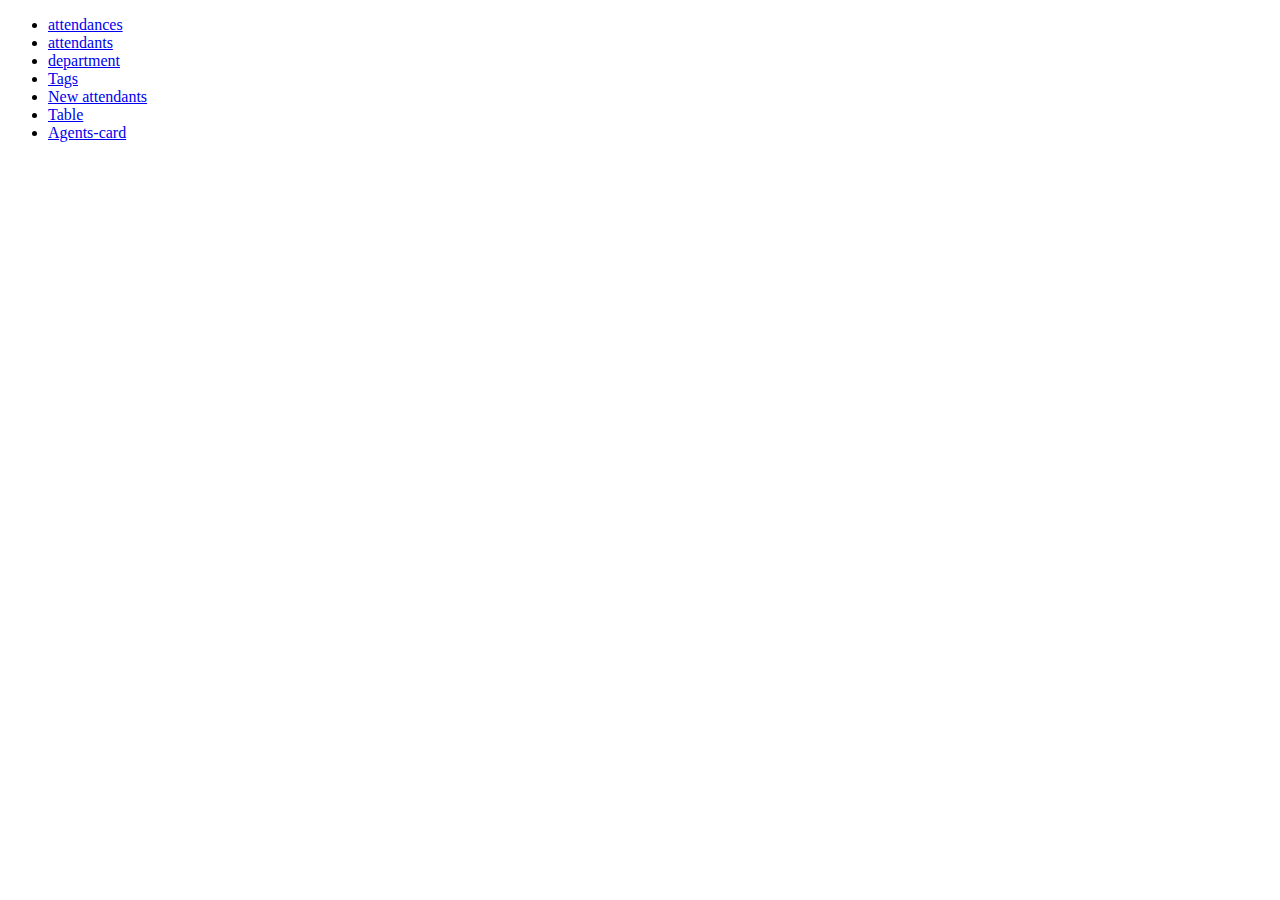
<file: index.html>
<!DOCTYPE html>
<html lang="en" dir="ltr">
  <head>
    <meta charset="utf-8">
    <title></title>
  </head>
  <body>
    <div class="">
      <ul>
        <li><a href="attendances/index.html">attendances</a></li>
        <li><a href="attendants/index.html">attendants </a></li>
        <li><a href="department/index.html">department</a></li>
        <li><a href="tags/index.html">Tags </a></li>
        <li><a href="new-attendants/index.html">New attendants</a></li>
        <li><a href="table/index.html">Table</a></li>
        <li><a href="agents-card/index.html">Agents-card</a></li>
      </ul>
    </div>
  </body>
</html>
</file>
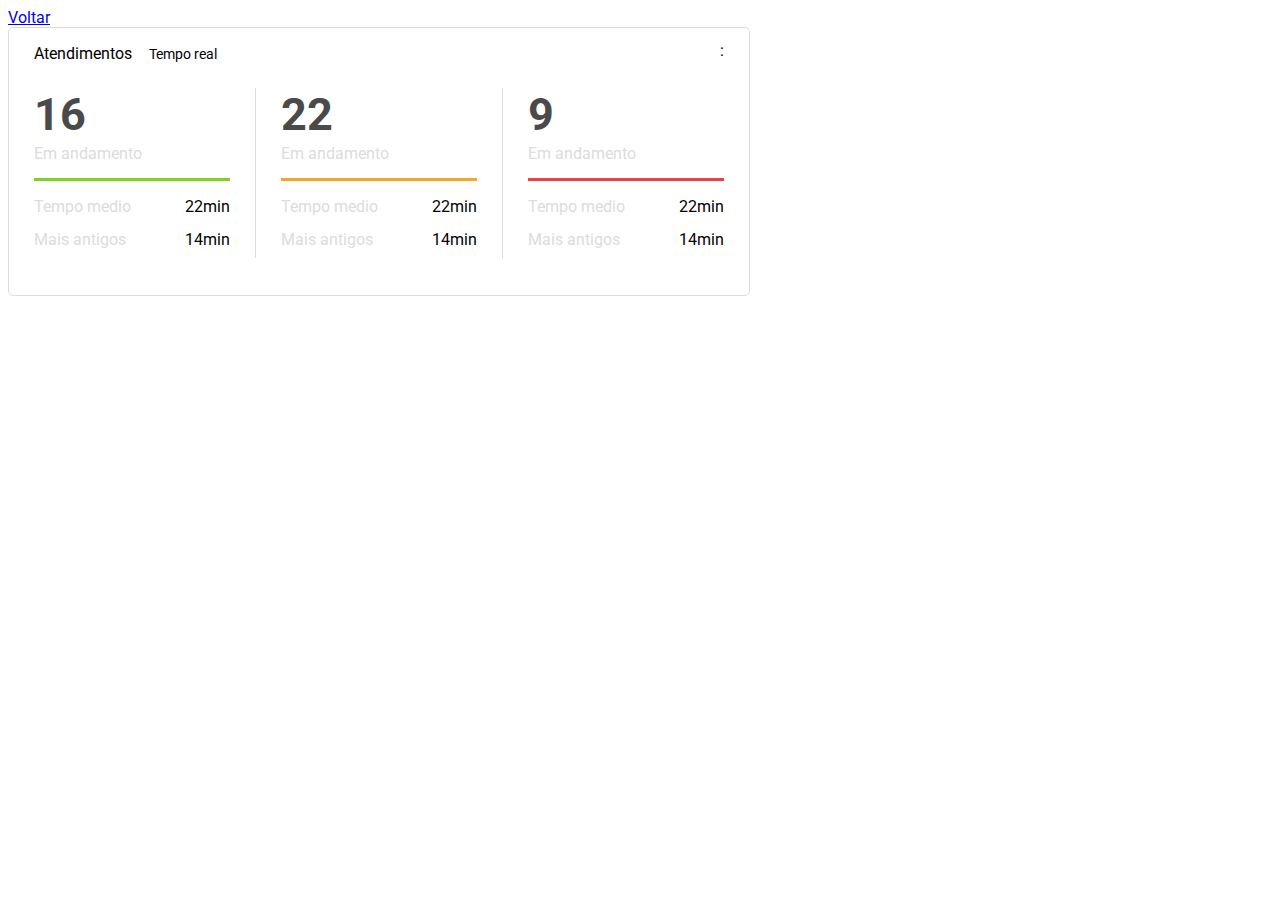
<file: attendances/index.html>
<!DOCTYPE html>
<html lang="pt-br" dir="ltr">
  <head>
    <link rel="stylesheet" href="style.css">
    <link href="https://fonts.googleapis.com/css?family=Roboto" rel="stylesheet">
    <meta charset="utf-8">
    <title></title>
  </head>
  <body>
    <div class="">
      <a href="../index.html">Voltar</a>
    </div>
    <div class="card">
      <div class="header">
        <p class="text-comp">Atendimentos</p>
        <p class="text-sub">Tempo real</p>
        <p class="text-end">:</p>
      </div>
    <div class="content">
      <div class="cardInfo card-green">
        <h2>16</h2>
        <p class="text-h2 text-header">Em andamento</p>
        <div class="color-green"></div>
          <div class="pai-text">
            <p class="text">Tempo medio</p>
            <p class="minute">22min</p>
          </div>
          <div class="pai-text">
            <p class="text">Mais antigos</p>
            <p class="minute">14min</p>
          </div>
      </div>
        <div class="risc">
        </div>
      <div class="cardInfo card-orange">
        <h2>22</h2>
        <p class="text-h2 text-header">Em andamento</p>
        <div class="color-orange"></div>
        <div class="pai-text">
          <p class="text">Tempo medio</p>
          <p class="minute">22min</p>
        </div>
        <div class="pai-text">
          <p class="text">Mais antigos</p>
          <p class="minute">14min</p>
        </div>
      </div>
        <div class="risc">
        </div>
      <div class="cardInfo card-red">
        <h2>9</h2>
        <p class="text-h2 text-header">Em andamento</p>
        <div class="color-red"></div>
        <div class="pai-text">
          <p class="text">Tempo medio</p>
          <p class="minute">22min</p>
        </div>
        <div class="pai-text">
          <p class="text">Mais antigos</p>
          <p class="minute">14min</p>
        </div>
      </div>
    </div>
    </div>
  </body>
</html>
</file>
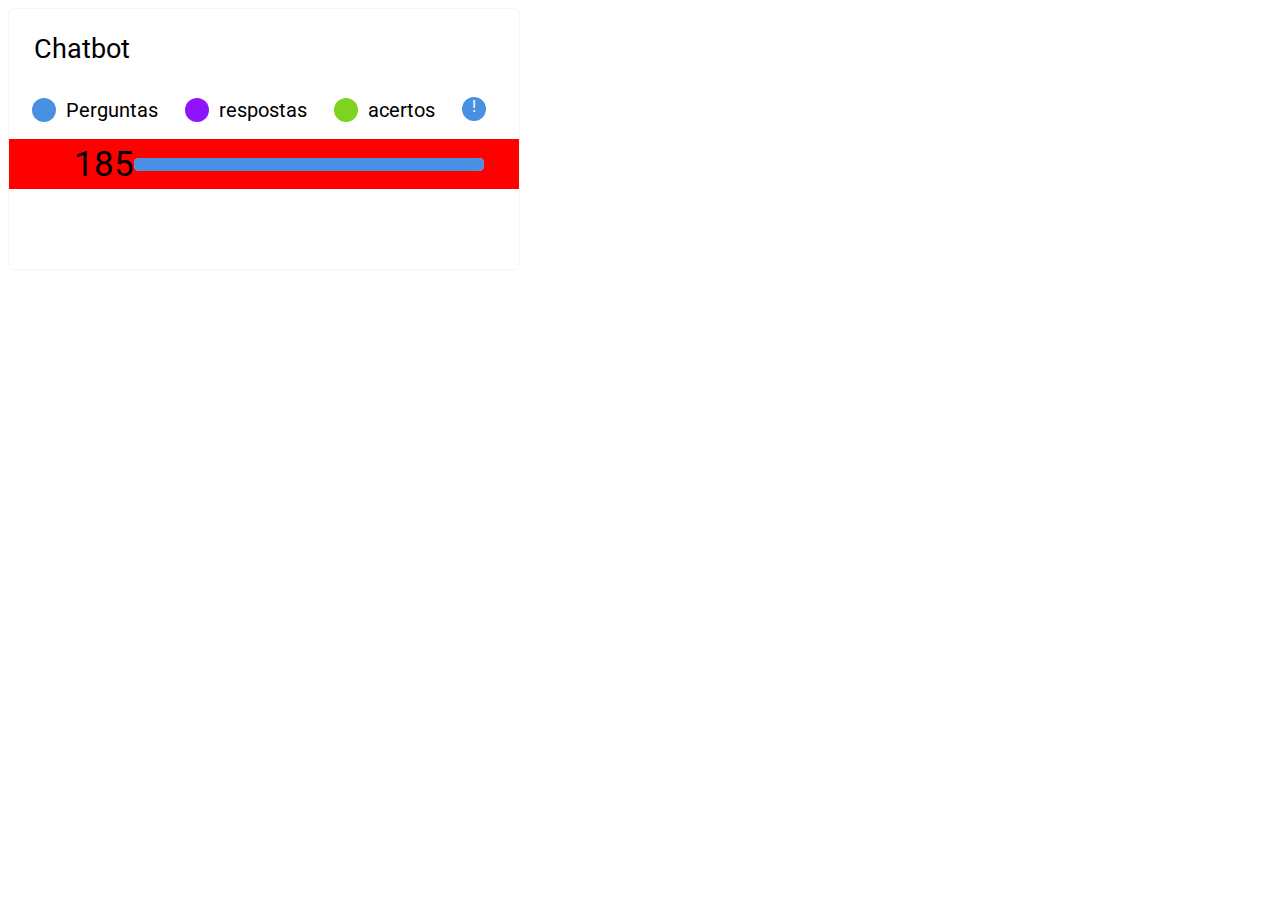
<file: Chatbot/index.html>
<!DOCTYPE html>
<html lang="pt-br" dir="ltr">
  <head>
    <link rel="stylesheet" href="style.css">
    <link href="https://fonts.googleapis.com/css?family=Roboto" rel="stylesheet">
    <meta charset="utf-8">
    <title></title>
  </head>
  <body>
    <div class="card">
    <div class="title">
      <p>Chatbot</p>
    </div>
    <div class="circle">
      <ul>
        <li>
          <span class="blue circle-all"></span>
          <p class="text-circle">Perguntas</p>
        </li>
        <li>
          <span class="purple circle-all"></span>
          <p class="text-circle">respostas</p>
        </li>
        <li>
          <span class="green circle-all"></span>
          <p class="text-circle">acertos</p>
        </li>
        <li>
          <span class="last-circle circle-all">!</span>
        </li>
      </ul>
    </div>
    <div class="bar">
      <p>185</p>
      <div class="bar-bottom">
      <div class="bar-blue">
      </div>
      </div>
    </div>
    </div>
  </body>
</html>
</file>
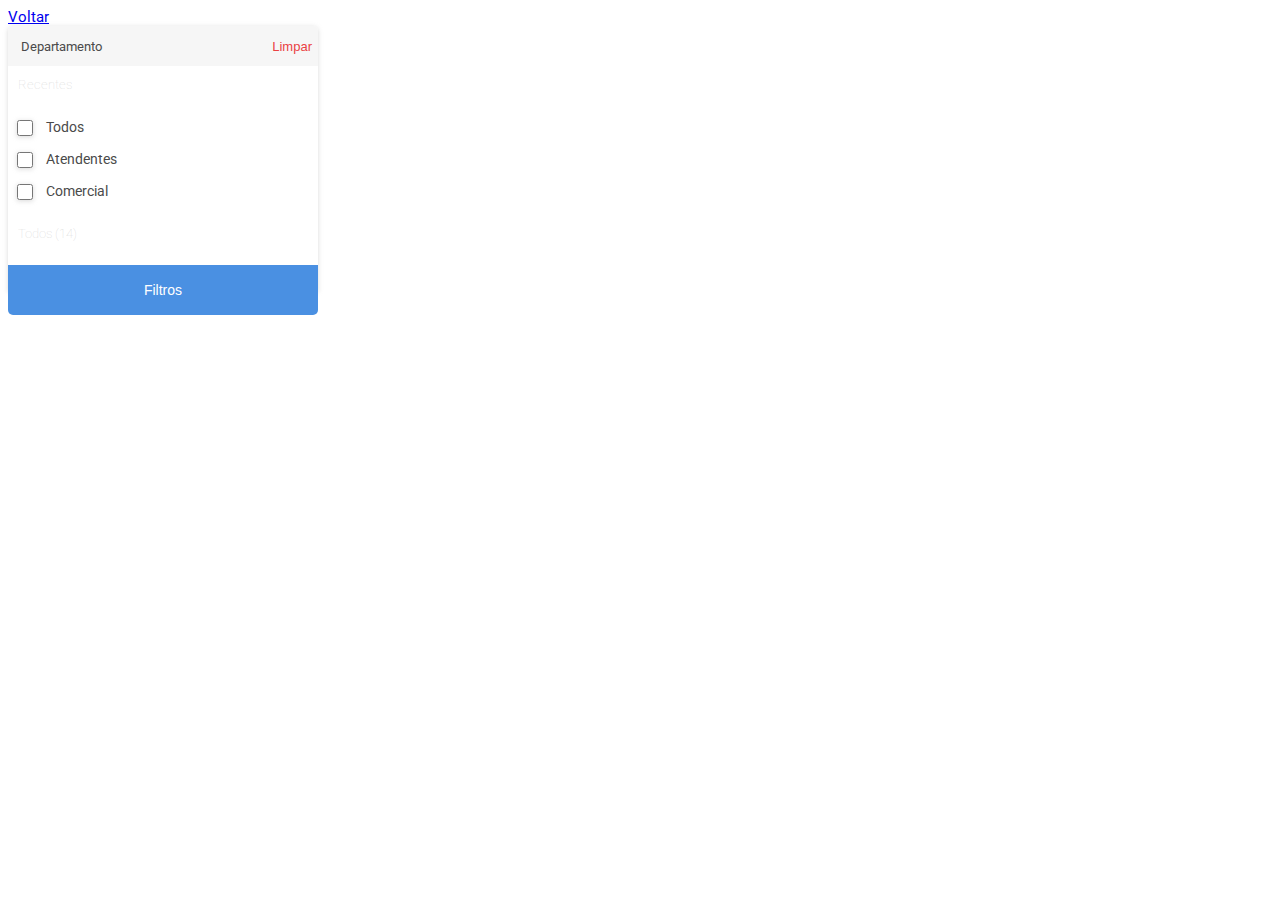
<file: department/index.html>
<!DOCTYPE html
<html lang="pt-br" dir="ltr">
  <head>
    <meta charset="utf-8">
    <link rel="stylesheet" href="style.css">
    <link href="https://fonts.googleapis.com/css?family=Roboto" rel="stylesheet">
    <title></title>
  </head>
  <body>
    <div class="">
      <a href="../index.html">Voltar</a>
    </div>
      <div class="container">
        <div class="bar">
          <p>Departamento</p>
        <button>Limpar</button>
        </div>
        <div class="list">
          <h2>Recentes</h2>
          <ul>
            <li>
              <input type="checkbox" id="department" name="dp" value="ca" class="dp"/>
              <label class="item-label" for="department">Todos</label>
            </li>
            <li>
              <input type="checkbox"  id="department" name="sp" value="ca"class="sp"/>
              <label class="item-label" for="department">Atendentes</label>
            </li>
            <li>
              <input type="checkbox"  id="department" name="lp" value="ca"class="ld"/>
              <label class="item-label" for="department">Comercial</label>
            </li>
          </ul>
          <h2>Todos (14)</h2>
        </div>
       <div class="botao">
         <button type="button" name="button">Filtros</button>
       </div>
    </div>
  </body>
</html>
</file>
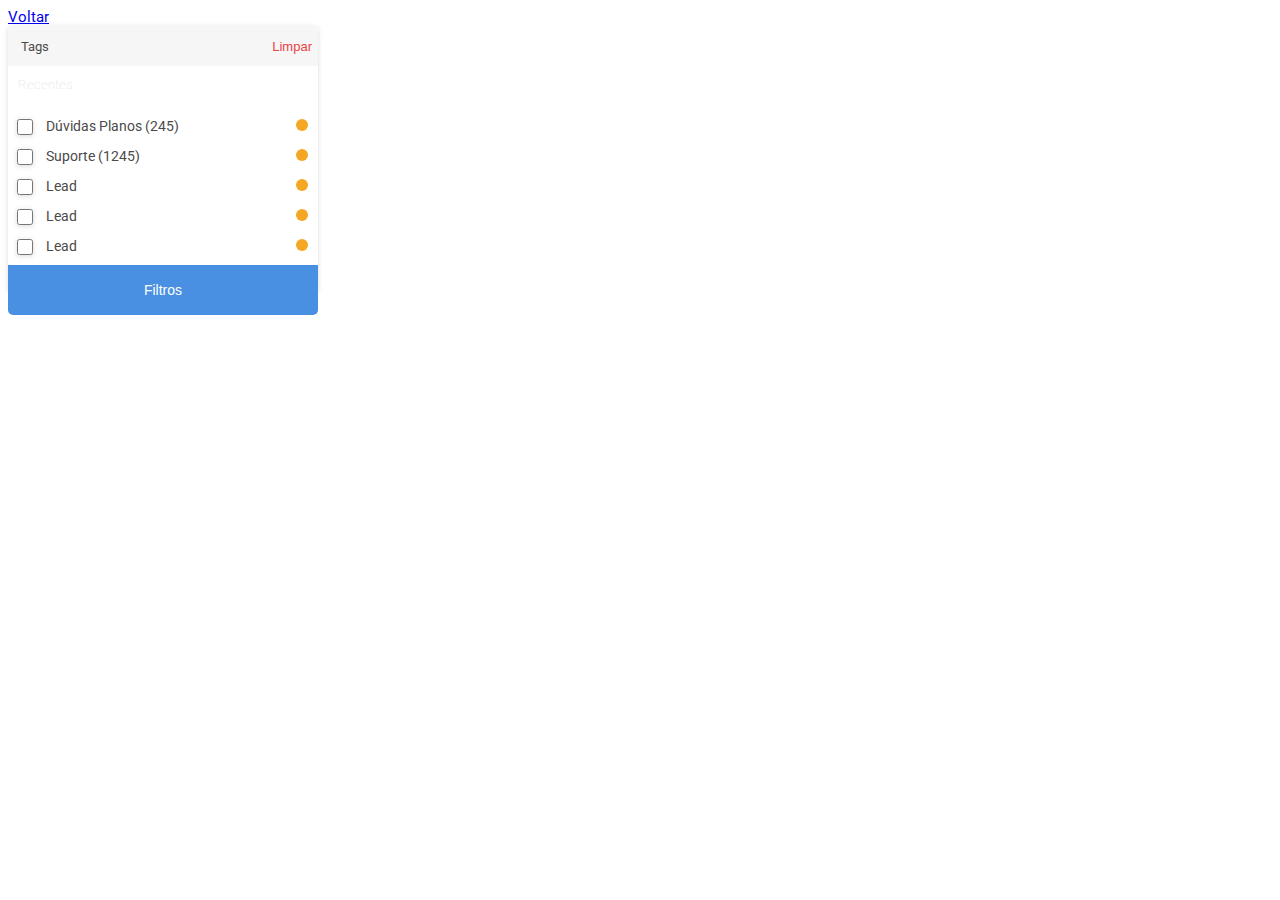
<file: tags/index.html>
<!DOCTYPE html
<html lang="pt-br" dir="ltr">
  <head>
    <meta charset="utf-8">
    <link rel="stylesheet" href="style.css">
    <link href="https://fonts.googleapis.com/css?family=Roboto" rel="stylesheet">
    <title></title>
  </head>
  <body>
    <div class="">
      <a href="../index.html">Voltar</a>
    </div>
      <div class="container">
        <div class="bar">
          <p>Tags</p>
        <button>Limpar</button>
        </div>
        <div class="list">
          <h2>Recentes</h2>
          <ul>
             <li>
               <input type="checkbox" name="dp" class="dp"/>
               <label for="dp">Dúvidas Planos (245)</label>
               <span class="circle"></span>
             </li>
             <li>
               <input type="checkbox" name="sp" class="sp"/>
               <label for="sp"> Suporte (1245)</label>
               <span class="circle"></span>
             </li>
             <li>
               <input type="checkbox" name="ld" class="ld"/>
               <label for="ld"> Lead</label>
               <span class="circle"></span>
             </li>
             <li>
               <input type="checkbox" name="ld" class="ld"/>
               <label for="ld"> Lead</label>
               <span class="circle"></span>
             </li>
             <li>
               <input type="checkbox" name="ld" class="ld"/>
               <label for="ld"> Lead</label>
               <span class="circle"></span>
             </li>
             <li>
               <input type="checkbox" name="ld" class="ld"/>
               <label for="ld"> Lead</label>
               <span class="circle"></span>
             </li>
             <li>
               <input type="checkbox" name="ld" class="ld"/>
               <label for="ld"> Lead</label>
               <span class="circle"></span>
             </li>
           </ul>
           <h2>Todos (144)</h2>
         </div>
      <div class="botao">
        <button type="button" name="button">Filtros</button>
      </div>
    </div>
  </body>
</html>
</file>
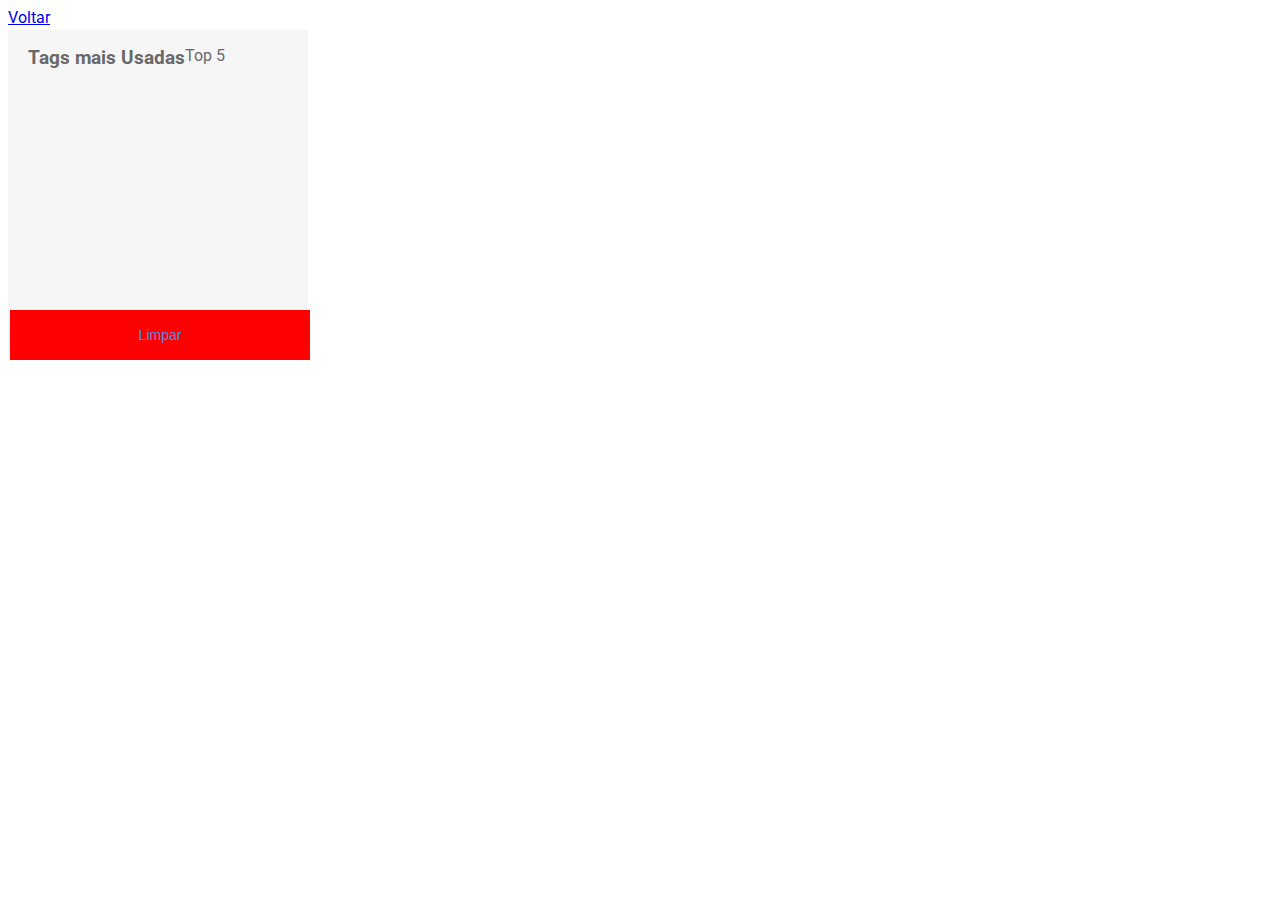
<file: usedTagsCard/index.html>
<!DOCTYPE html>
<html lang="pt-br" dir="ltr">
  <head>
    <link rel="stylesheet" href="style.css">
    <link href="https://fonts.googleapis.com/css?family=Roboto" rel="stylesheet">
    <meta charset="utf-8">
    <title></title>
  </head>
  <body>
    <div class="">
      <a href="../index.html">Voltar</a>
    </div>
    <div class="card">
      <div class="header">
        <h2>Tags mais Usadas</h2>
        <p>Top 5</p>
        <div class="button-end">
          <button>Limpar</button>
        </div>
      </div>
    </div>
  </body>
</html>
</file>
<file: attendances/style.css>
body{
  font-family: 'Roboto', sans-serif;
}

.card{
  height: auto;
  width: 740px;
  border: 1px solid #DCDCDC;
  border-radius: 5px;
  display: flex;
  flex-direction: column;
  justify-content: center;
  background-color: #FFFFFF;
}

.header{
  height: 50px;
  width: 100%;
}

.text-comp{
  display: flex;
  flex-direction: row;
  width: 100%;
  padding-left: 25px;
}

.text-sub{
  display:flex;
  flex-direction: row;
  justify-content: flex-start;
  left: 140px;
  width: 630px;
  height: auto;
  position: relative;
  bottom: 33px;
  position: relative;
  font-size: 14px;
}

.text-end{
  display: flex;
  flex-direction: row;
  justify-content:flex-end;
  width: 100%;
  height: auto;
  position: relative;
  bottom: 70px;
  right: 25px;
}

.content{
  width: 100%;
  display: flex;
  flex-direction: row;
  justify-content: space-between;
}

.cardInfo{
  height: auto;
  width: 213px;
  flex-direction: row;
  justify-content: flex-start;
  padding-top: 10px;
  padding-right: 25px;
  padding-left: 25px;
}

.cardInfo h2{
  font-size: 45px;
  position: static;
  margin-top: auto;
  color: #4A4A4A;
}

.text-h2{
  color: #DCDCDC;
}

.cardInfo p{
  position: relative;
  float: left;
  bottom: 50px;
}

.pai-text{
  display: flex;
  flex-direction: row;
  justify-content: space-between;
  width: 100%;
  position: relative;
  bottom:40px;
}

.text{
  position: relative;
  top: 1px;
  color: #DCDCDC;
  line-height:1px;
}

.minute{
  display: flex;
  flex-direction: row;
  justify-content: space-between;
  align-items: center;
  color: #000;
  position: relative;
  top: 1px;
  line-height:1px;
}

.card-green .color-green{
  height: 3px;
  width: 100%;
  background-color: #7ED321;
}

.card-orange .color-orange{
  height: 3px;
  width: 100%;
  background-color:#F5A623;
}

.card-red .color-red{
  height: 3px;
  width: 100%;
  background-color: #EA4143;
}

.risc{
  background-color: #DCDCDC;
  height: 170px;
  width: 1px;
  position: relative;
  top: 10px;
}
</file>
<file: Chatbot/style.css>
body{
  font-family: 'Roboto', sans-serif;
}

.card{
  height: 260px;
  width: 510px;
  border: 1px solid #F6F6F6;
  border-radius: 5px;
  background-color: #FFFFFF;
}

.title{
  display: flex;
  flex-direction: row;
  justify-content: space-between;
  align-items: center;
  height:40px;
  width: auto;
  padding: 20px 20px 20px 25px;
}

p{
  font-size: 27px;
}

.circle{
  height: 50px;
  width: 100%;
  flex-direction: row;
  align-items: center;
  display: flex;
}

.circle ul{
  list-style-type: ;
  -webkit-margin-before: 0px;
  -webkit-margin-after: 0px;
  -webkit-margin-start: 0px;
  -webkit-margin-end: 0px;
  -webkit-padding-start: 0px;
}

.circle li{
  list-style-type: none;
  display: inline-flex;
}

.circle-all{
  border-radius: 50%;
  height: 24px;
  width: 24px;
  margin-right: 10px;
  margin-left: 23px;
}

.blue{
  background-color: #4A90E2;
}

.purple{
  background-color: #9013FE;
}

.green{
  background-color: #7ED321;
}

.last-circle{
  background-color: #4A90E2;
  border-radius: 50%;
  height: 24px;
  width: 24px;
  position: relative;
  bottom: 10px;
  text-align: center;
  background-color;
  color: #FFFFFF;
}

.text-circle{
  font-size: 20px;
  -webkit-margin-before: 0;
  -webkit-margin-after: 0;
  -webkit-margin-start: 0px;
  -webkit-margin-end: 0px;
}

.bar{
  display: flex;
  align-items: center;
  flex-direction:  row;
  justify-content: flex-end;
  height: 50px;
  width: 100%;
  background-color: red;
}

.bar p{
  font-size: 35px;
}

.bar-bottom{
  background-color: #F6F6F6;
  height: 13px;
  width: 350px;
  border-radius: 5px 5px 5px 5px ;
  border-color: transparent;
  position: relative;
  margin-right: 35px;
}

.bar-blue{
  background-color: #4A90E2;
  height: 13px;
  width: 350px;
  border-radius: 5px 5px 5px 5px ;
  border-color: transparent;
  position: relative;
  margin-right: 35px;
}
</file>
<file: department/style.css>
body{
  font-family: 'Roboto', sans-serif;
  font-size: 15;
}

.container{
  height: 265px;
  width: 310px;
  border-radius: 5px 5px 0px 0px;
  box-shadow: 0 1px 5px 0 rgba(204,204,204,0.75);
}

.bar{
  height: 40px;
  width: 100%;
  position: relative;
  background-color: #F6F6F6;
	border-radius:5px 5px 0px 0px ;
  display: flex;
  align-items: center;
  flex-direction: row;
}

.bar p{
  margin-left: 13px;
  color: #4A4A4A;
  flex-direction: row;
  font-size: 13px;
  flex-direction: row;
  width: 100%;
}

.bar button{
  color:#EA4143;
  border: transparent;
  background: transparent;
  font-size: 13px;
  flex-direction: row;
  display: flex;
  justify-content: space-between;
}

.list {
  height: 75%;
  overflow-y:auto;
  margin-right: 5px;
}

.list h2{
  color: rgba(204,204,204,0.75);
  font-size: 13px;
  margin-left: 10px;
  font-weight: 100;
}

.list ul{
  padding: 5px;
  font-size: 14px;
  color: #4A4A4A;
  display: flex;
  flex-direction: column;
}

.list li{
  height: 32px;
	color: #4A4A4A;
  display: flex;
  align-items: center;
  flex-direction: row;
}

li:hover{
  background:#F5F5F5;
  border-radius: 3px;
}

.list input {
  height: 16px;
  width: 16px;
  background-color:red;
  border-radius: 3px;
  box-shadow: 0 1px 5px 0 rgba(204,204,204,0.75);
  margin-top: 5px;
  cursor: pointer;
}

.list label{
  font-size: 14px;
  color:#4A4A4A;
  padding: 7px;
  width: 40px;
  height: 16px;
  line-height: 16px;
  padding-left: 10px
}

.item-label{

}

.botao{
  display: block;
  cursor: pointer;
	height: 50px;
  width: 100%;
}

.botao button{
  height: 50px;
  width: 100%;
  background-color: #4a90e2;
  border-radius: 0px 0px 5px 5px ;
  border-color: transparent;
  color: #FFF;
  font-size: 14px;
}

button:hover{
  cursor:pointer;
}

::-webkit-scrollbar{
  width: 8px;
  height: 120px;
  opacity: 0.5;
}

::-webkit-scrollbar-track{
  background-color: transparent;
}

::-webkit-scrollbar-thumb{
  background-color: #D8D8D8;
  border-radius: 100px;
  height: 120px;
}
</file>
<file: tags/style.css>
body{
  font-family: 'Roboto', sans-serif;
  font-size: 15;
}

.container{
  height: 265px;
  width: 310px;
  border-radius: 5px 5px 0px 0px;
  box-shadow: 0 1px 5px 0 rgba(204,204,204,0.75);
}

.bar{
  height: 40px;
  width: 100%;
  position: relative;
  background-color: #F6F6F6;
	border-radius:5px 5px 0px 0px ;
  display: flex;
  align-items: center;
  flex-direction: row;
}

.bar p{
  margin-left: 13px;
  color: #4A4A4A;
  flex-direction: row;
  font-size: 13px;
  flex-direction: row;
  display: flex;
  width: 100%;
}

.bar button{
  color:#EA4143;
  border: transparent;
  background: transparent;
  font-size: 13px;
  flex-direction: row;
  display: flex;
  justify-content: space-between;
}

.list {
  height: 75%;
  overflow-y:auto;
  margin-right: 5px;
}

.list h2{
  color: rgba(204,204,204,0.75);
  font-size: 13px;
  margin-left: 10px;
  font-weight: 100;
}

.list ul{
  padding: 5px;
  font-size: 14px;
  color: #4A4A4A;
  display: flex;
  flex-direction: column;
}

.list li{
  height: 30px;
	color: #4A4A4A;
  display: flex;
  align-items: center;
  flex-direction: row;
}

li:hover{
  background:#F5F5F5;
  border-radius: 3px;
}

.list input{
  height: 16px;
  width: 16px;
  border-radius: 3px;
  background-color: #FFFFFF;
  box-shadow: 0 1px 5px 0 rgba(204,204,204,0.75);
  margin-top: 5px;
}

input:hover{
  cursor:pointer;
}

.list label{
  font-size: 14px;
  color:#4A4A4A;
  padding: 10px;
}

.circle{
  border-radius: 50%;
  height: 12px;
  width: 12px;
  background-color: #F5A623;
  position: relative;
  float: right;
  margin-top: 6px;
  position: sticky;
  left: 300px;
  margin-bottom: 7px
}

.botao{
  display: block;
  cursor: pointer;
	height: 50px;
  width: 100%;
}

.botao button{
  height: 50px;
  width: 100%;
  background-color: #4a90e2;
  border-radius: 0px 0px 5px 5px ;
  border-color: transparent;
  color: #FFF;
  font-size: 14px;
}

button:hover{
  cursor:pointer;
}

::-webkit-scrollbar{
  width: 8px;
  height: 120px;
  opacity: 0.5;
}

::-webkit-scrollbar-track{
  background-color: transparent;
}

::-webkit-scrollbar-thumb{
  background-color: #D8D8D8;
  border-radius: 100px;
  height: 120px;
}
</file>
<file: usedTagsCard/style.css>
body{
    font-family: 'Roboto', sans-serif;
}

.card{
  height: 330px;
  width: 300px;
  background-color: #f6f6f6;
}

.header{
  display: flex;
  flex-direction: row;
  height: 50px;
  width: 100%;
  justify-content: space-between;
  margin-top: 3px
}

.header h2{
  display: flex;
  flex-direction: row;
  font-size: 19px;
  margin-left: 20px;
  color:#696969;
  white-space: nowrap;
}

.header p{
  display: flex;
  flex-direction: row;
  margin-right: 20px;
  color:#696969;
  white-space: nowrap;
}

.button-end{
  display: block;
  cursor: pointer;
  position: relative;
  top: 280px;
  right: 235px;
}

button{
  height: 50px;
  width: 300px;
  background-color: red;
  border-color: transparent;
  color: #4a90e2;
  font-size: 14px;

}
</file>
